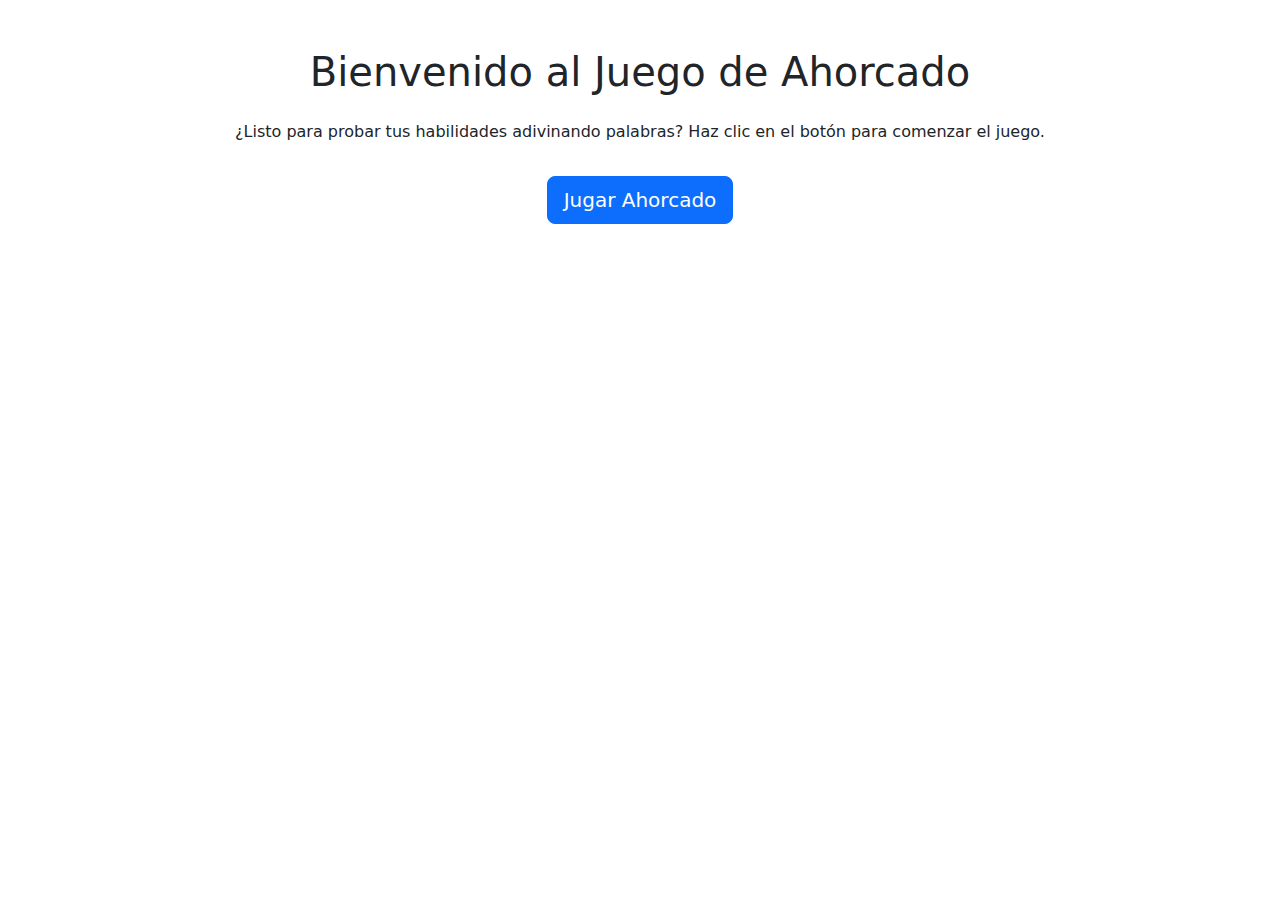
<file: Game_2/index.html>
<!DOCTYPE html>
<html lang="es">
<head>
    <meta charset="UTF-8">
    <meta name="viewport" content="width=device-width, initial-scale=1.0">
    <title>Bienvenido al Juego de Ahorcado</title>
    <link href="https://cdn.jsdelivr.net/npm/bootstrap@5.3.0/dist/css/bootstrap.min.css" rel="stylesheet">
    <link rel="stylesheet" href="css/styless.css ">
</head>
<body>
    <div class="container text-center mt-5">
        <h1 class="mb-4">Bienvenido al Juego de Ahorcado</h1>
        <p>¿Listo para probar tus habilidades adivinando palabras? Haz clic en el botón para comenzar el juego.</p>
        <a href="juego.html" class="btn btn-primary btn-lg mt-3">Jugar Ahorcado</a>
    </div>
</body>
</html>
</file>
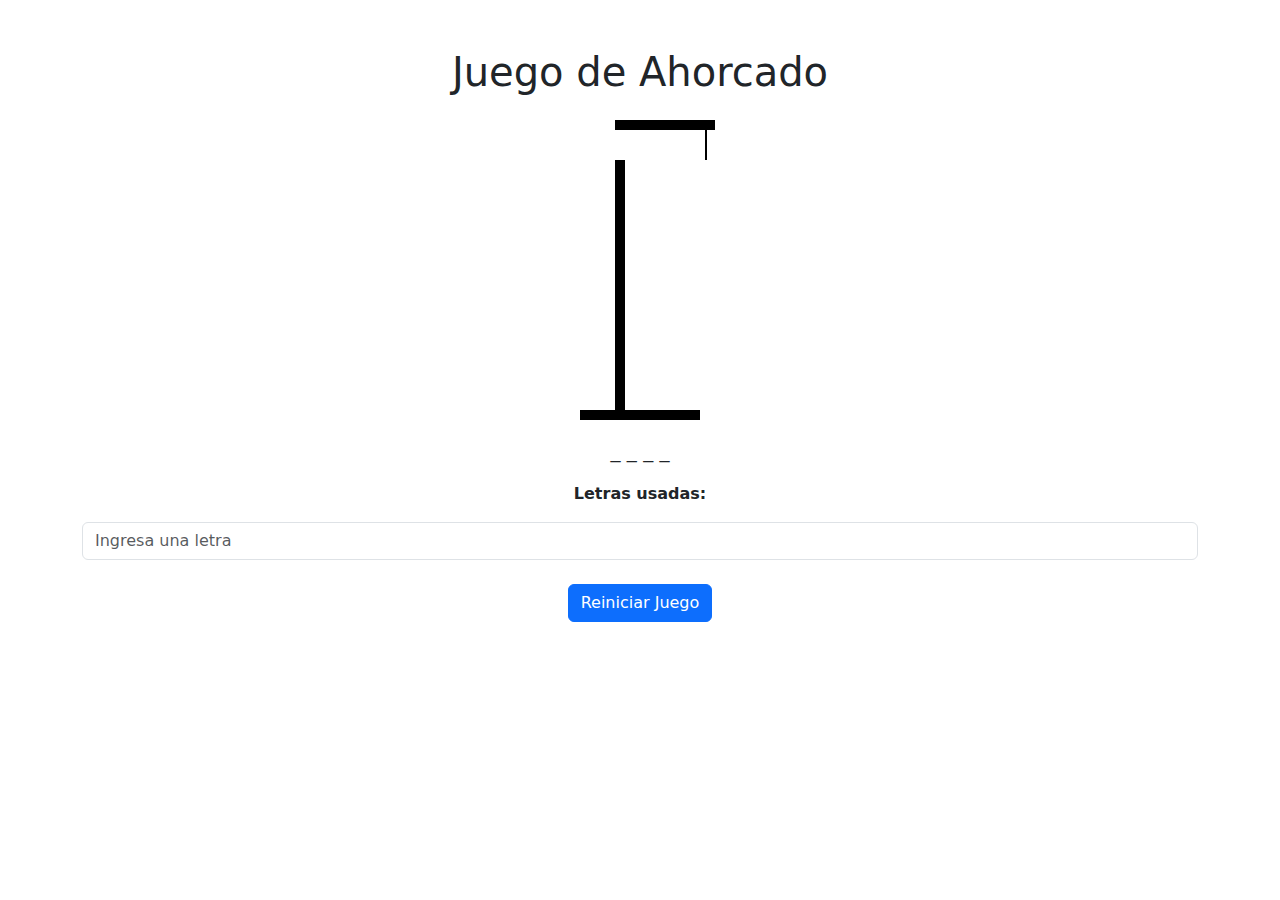
<file: Game_2/juego.html>
<!DOCTYPE html>
<html lang="es">
<head>
    <meta charset="UTF-8">
    <meta name="viewport" content="width=device-width, initial-scale=1.0">
    <title>Juego de Ahorcado</title>
    <link href="https://cdn.jsdelivr.net/npm/bootstrap@5.3.0/dist/css/bootstrap.min.css" rel="stylesheet">
    <link rel="stylesheet" href="css/styless.css ">
</head>
<body>
    <div class="container text-center mt-5">
        <h1 class="mb-4">Juego de Ahorcado</h1>
        <div id="ahorcado-container" class="mb-3">
            <div id="base"></div>
            <div id="poste"></div>
            <div id="viga"></div>
            <div id="cuerda"></div>
            <div id="cabeza"></div>
            <div id="cuerpo"></div>
            <div id="brazoIzquierdo"></div>
            <div id="brazoDerecho"></div>
            <div id="piernaIzquierda"></div>
            <div id="piernaDerecha"></div>
        </div>
        <p id="mensaje" class="text-danger"></p>
        <p id="palabra" class="lead"></p>
        <div id="letrasUsadas" class="mb-3">
            <strong>Letras usadas:</strong> <span id="letras"></span>
        </div>
        <div id="input-container" class="mb-4">
            <input type="text" id="inputLetra" maxlength="1" class="form-control" placeholder="Ingresa una letra" onkeyup="if(this.value.length === 1) adivinaLetra();">
        </div>
        <button id="reset-button" class="btn btn-primary">Reiniciar Juego</button>
    </div>

    <script src="js/script.js"></script>
</body>
</html>
</file>
<file: Game_2/css/styless.css>
#ahorcado-container {
    position: relative;
    width: 150px;
    height: 300px;
    margin: 0 auto 20px;
}

#base, #poste, #viga, #cuerda, #cabeza, #cuerpo, #brazoIzquierdo, #brazoDerecho, #piernaIzquierda, #piernaDerecha {
    background-color: black;
    position: absolute;
}

#base {
    width: 120px;
    height: 10px;
    bottom: 0;
    left: 15px;
}

#poste {
    width: 10px;
    height: 250px;
    bottom: 10px;
    left: 50px;
}

#viga {
    width: 100px;
    height: 10px;
    top: 0;
    left: 50px;
}

#cuerda {
    width: 2px;
    height: 30px;
    top: 10px;
    left: 140px;
}

#cabeza {
    width: 30px;
    height: 30px;
    border-radius: 50%;
    border: 2px solid black;
    top: 40px;
    left: 125px;
    display: none;
}

#cuerpo {
    width: 2px;
    height: 70px;
    top: 70px;
    left: 140px;
    display: none;
}

#brazoIzquierdo {
    width: 50px;
    height: 2px;
    top: 90px;
    left: 90px;
    transform: rotate(45deg);
    display: none;
}

#brazoDerecho {
    width: 50px;
    height: 2px;
    top: 90px;
    left: 140px;
    transform: rotate(-45deg);
    display: none;
}

#piernaIzquierda {
    width: 50px;
    height: 2px;
    top: 140px;
    left: 90px;
    transform: rotate(-45deg);
    display: none;
}

#piernaDerecha {
    width: 50px;
    height: 2px;
    top: 140px;
    left: 140px;
    transform: rotate(45deg);
    display: none;
}
</file>
